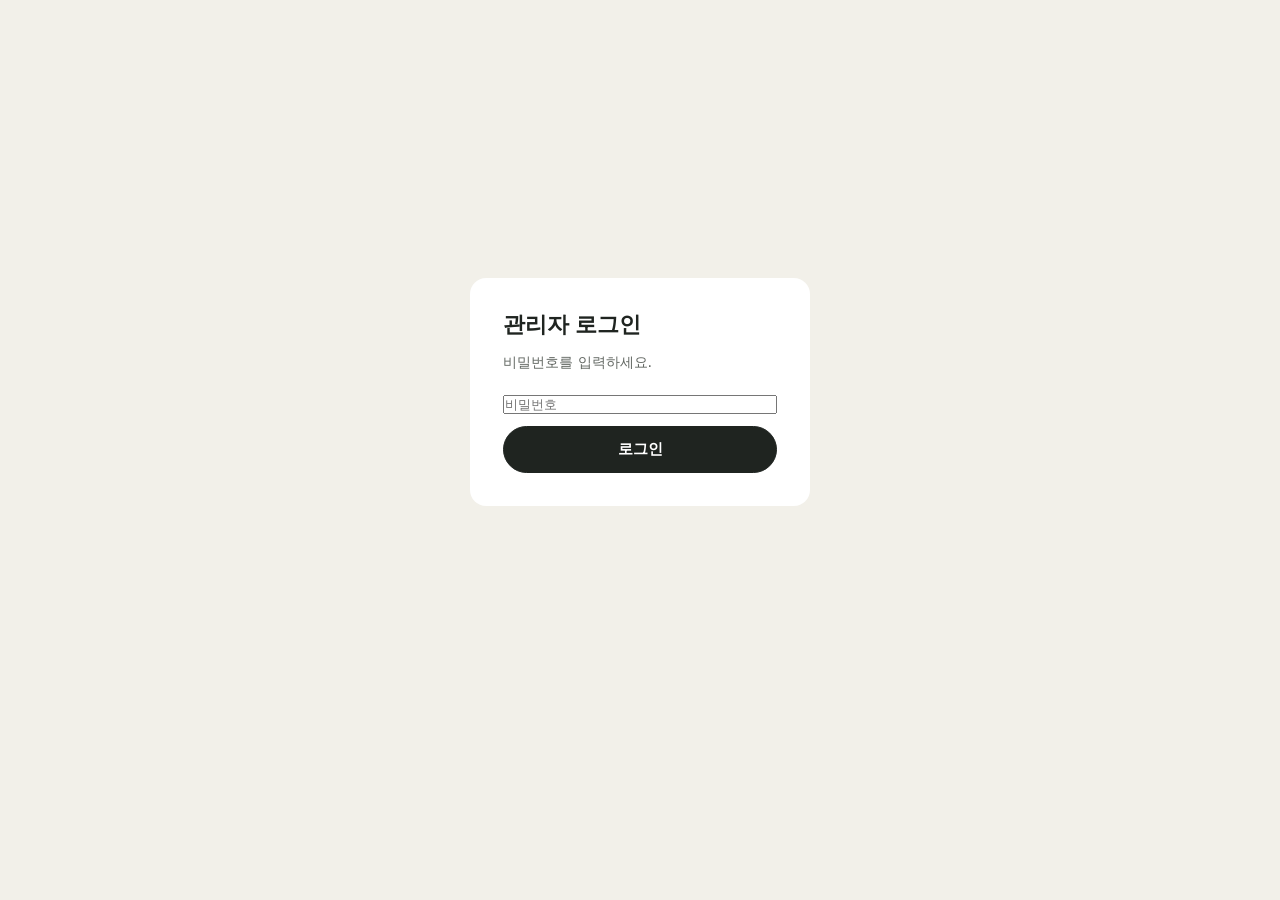
<file: frontend/admin.html>
<!DOCTYPE html>
<html lang="ko">
<head>
<meta charset="UTF-8">
<meta name="viewport" content="width=device-width, initial-scale=1.0">
<meta name="robots" content="noindex, nofollow">
<title>관리자 페이지</title>
<link rel="stylesheet" href="style.css">
<link rel="stylesheet" href="admin.css">
</head>
<body>

<div id="loginScreen" class="admin-login-wrap">
  <form id="loginForm" class="admin-login-card">
    <h1>관리자 로그인</h1>
    <p class="admin-hint">비밀번호를 입력하세요.</p>
    <input type="password" id="loginPassword" placeholder="비밀번호" autocomplete="off" required>
    <button type="submit" class="btn btn-primary">로그인</button>
    <p id="loginError" class="admin-error" hidden></p>
  </form>
</div>

<div id="adminPanel" class="admin-panel" hidden>
  <header class="admin-header">
    <h1 id="adminTitle">프로젝트 관리</h1>
    <nav class="admin-tabs" aria-label="관리 메뉴">
      <a href="#projects" class="admin-tab is-active" data-view="projects">프로젝트 관리</a>
      <a href="#reservations" class="admin-tab" data-view="reservations">예약하기 관리</a>
      <button id="logoutBtn" class="btn btn-outline btn-sm">로그아웃</button>
    </nav>
  </header>

  <!-- 프로젝트 관리 화면 -->
  <div id="projectsView" class="admin-view">

  <section id="duplicateBanner" class="admin-duplicate-banner" hidden>
    <h2>중복 의심 프로젝트</h2>
    <div id="duplicateList"></div>
  </section>

  <section class="admin-form-section">
    <h2 id="formTitle">새 프로젝트 추가</h2>
    <form id="projectForm" class="admin-form">
      <input type="hidden" id="projectId">

      <label>제목
        <input type="text" id="fieldTitle" placeholder="예: 용맥(龍脈) 도시숲 생태 네트워크 설계">
      </label>

      <label>내가 한 역할
        <input type="text" id="fieldRole" placeholder="예: 데이터 분석 및 공간 설계 담당">
      </label>

      <label>설명
        <textarea id="fieldDescription" rows="4" placeholder="예: 어떤 문제를 발견했고, 어떤 데이터로 어떻게 해결했는지 적어주세요."></textarea>
      </label>

      <label>날짜
        <input type="text" id="fieldDate" placeholder="예: 2026-03-15">
      </label>

      <label>참여인원수
        <input type="text" id="fieldMemberCount" placeholder="예: 4명">
      </label>

      <label>참고사항 <span class="admin-optional">(선택)</span>
        <textarea id="fieldNote" rows="2" placeholder="예: 팀 프로젝트이며 본인은 데이터 분석 파트를 담당함"></textarea>
      </label>

      <label>영상 <span class="admin-optional">(선택)</span>
        <input type="file" id="fieldVideoFile" accept="video/*">
        <input type="hidden" id="fieldVideoUrl">
        <p id="videoUploadStatus" class="admin-video-status"></p>
      </label>

      <fieldset class="admin-status-fieldset">
        <legend>공개 상태</legend>
        <label class="admin-radio"><input type="radio" name="status" value="draft" checked> 초안 (나만 볼 수 있음)</label>
        <label class="admin-radio"><input type="radio" name="status" value="published"> 공개 (웹사이트에 표시됨)</label>
      </fieldset>

      <p id="formError" class="admin-error" hidden></p>

      <div class="admin-form-actions">
        <button type="submit" class="btn btn-primary">저장</button>
        <button type="button" id="resetFormBtn" class="btn btn-outline">새로 작성</button>
      </div>
    </form>
  </section>

  <section class="admin-list-section">
    <h2>전체 프로젝트 목록</h2>
    <div id="projectList" class="admin-project-list"></div>
  </section>
  </div>

  <!-- 예약하기 관리 화면 -->
  <div id="reservationsView" class="admin-view" hidden>
    <section class="admin-list-section">
      <div class="admin-res-head">
        <h2>예약 요청 목록</h2>
        <button type="button" id="reloadReservationsBtn" class="btn btn-outline btn-sm">새로고침</button>
      </div>
      <p class="admin-hint">관리 열의 버튼으로 처리 상태를 바꿀 수 있습니다. 접수: 신청 그대로 · 확정: 승인 · 변경 요청: 다른 시간 제안 · 취소: 방문 거절</p>
      <p id="reservationError" class="admin-error" hidden></p>

      <!-- 처리 상태별 요약 -->
      <p id="reservationSummary" class="admin-res-summary" aria-live="polite"></p>

      <!-- 처리 상태 필터 -->
      <div id="reservationFilters" class="admin-res-filters" role="group" aria-label="처리 상태 필터">
        <button type="button" class="admin-res-filter is-active" data-filter="전체" aria-pressed="true">전체 <span class="count">0</span></button>
        <button type="button" class="admin-res-filter received" data-filter="접수" aria-pressed="false">접수 <span class="count">0</span></button>
        <button type="button" class="admin-res-filter confirmed" data-filter="확정" aria-pressed="false">확정 <span class="count">0</span></button>
        <button type="button" class="admin-res-filter change" data-filter="변경 요청" aria-pressed="false">변경 요청 <span class="count">0</span></button>
        <button type="button" class="admin-res-filter cancelled" data-filter="취소" aria-pressed="false">취소 <span class="count">0</span></button>
      </div>

      <div class="admin-table-wrap">
        <table class="admin-res-table">
          <thead>
            <tr>
              <th scope="col">예약 번호</th>
              <th scope="col">신청자/이메일</th>
              <th scope="col">방문 희망 시간</th>
              <th scope="col">방문 목적</th>
              <th scope="col">처리 상태</th>
              <th scope="col">관리</th>
            </tr>
          </thead>
          <tbody id="reservationTableBody">
            <tr><td colspan="6" class="admin-res-empty">불러오는 중...</td></tr>
          </tbody>
        </table>
      </div>
    </section>
  </div>
</div>

<script src="admin.js"></script>
</body>
</html>
</file>
<file: frontend/style.css>
/* ==========================================================================
   노효주 포트폴리오 스타일시트 (Eco-Tech & Smart City Design System)
   ========================================================================== */

:root {
  /* Animate.css Global Customizations */
  --animate-duration: 0.85s;
  --animate-delay: 0.2s;

  /* Dark Theme Palette (Default) */
  --bg-main: #090e15;
  --bg-secondary: #0d1520;
  --bg-card: rgba(15, 23, 42, 0.72);
  --bg-card-hover: rgba(22, 33, 58, 0.85);
  --bg-glass: rgba(15, 23, 42, 0.55);
  --border-glass: rgba(255, 255, 255, 0.08);
  --border-glow: rgba(16, 185, 129, 0.35);
  --border-gold: rgba(245, 158, 11, 0.4);

  /* Brand Accents */
  --accent-emerald: #10b981;
  --accent-mint: #34d399;
  --accent-teal: #14b8a6;
  --accent-lime: #84cc16;
  --accent-gold: #f59e0b;
  --accent-gold-light: #fbbf24;
  --accent-blue: #38bdf8;

  /* Text Colors */
  --text-main: #f1f5f9;
  --text-muted: #94a3b8;
  --text-dim: #64748b;
  --text-highlight: #6ee7b7;

  /* Shadows & Glows */
  --glow-emerald: 0 0 35px rgba(16, 185, 129, 0.22);
  --glow-gold: 0 0 40px rgba(245, 158, 11, 0.25);
  --shadow-card: 0 10px 30px -10px rgba(0, 0, 0, 0.5);

  /* Transitions */
  --transition-fast: 0.2s cubic-bezier(0.4, 0, 0.2, 1);
  --transition-smooth: 0.35s cubic-bezier(0.16, 1, 0.3, 1);

  /* Dimensions */
  --nav-height: 72px;
  --container-max: 1200px;
}

[data-theme="light"] {
  --bg-main: #f8fafc;
  --bg-secondary: #f1f5f9;
  --bg-card: rgba(255, 255, 255, 0.85);
  --bg-card-hover: rgba(255, 255, 255, 0.98);
  --bg-glass: rgba(255, 255, 255, 0.7);
  --border-glass: rgba(0, 0, 0, 0.08);
  --border-glow: rgba(75, 85, 99, 0.35);
  --border-gold: rgba(107, 114, 128, 0.35);

  --text-main: #1f2937;
  --text-muted: #6b7280;
  --text-dim: #9ca3af;
  --text-highlight: #4b5563;

  --glow-emerald: 0 0 30px rgba(107, 114, 128, 0.15);
  --glow-gold: 0 0 30px rgba(107, 114, 128, 0.18);
  --shadow-card: 0 10px 25px -5px rgba(0, 0, 0, 0.08);
}

/* ==========================================================================
   Base & Reset
   ========================================================================== */

*, *::before, *::after {
  box-sizing: border-box;
  margin: 0;
  padding: 0;
}

html {
  scroll-behavior: smooth;
  font-size: 16px;
}

body {
  font-family: "Pretendard", "Plus Jakarta Sans", -apple-system, BlinkMacSystemFont, system-ui, Roboto, sans-serif;
  background-color: var(--bg-main);
  color: var(--text-main);
  line-height: 1.65;
  overflow-x: hidden;
  position: relative;
  transition: background-color var(--transition-smooth), color var(--transition-smooth);
}

/* Scroll Animation Initial States */
[data-animate] {
  opacity: 0;
  will-change: transform, opacity;
}

[data-animate].animate__animated {
  opacity: 1;
}

/* Ambient Glow Orbs */
.ambient-glow {
  position: fixed;
  border-radius: 50%;
  filter: blur(120px);
  pointer-events: none;
  z-index: 0;
  opacity: 0.5;
  transition: opacity var(--transition-smooth);
}

.orb-1 {
  width: 500px;
  height: 500px;
  top: -100px;
  right: -100px;
  background: radial-gradient(circle, rgba(16, 185, 129, 0.25), transparent 70%);
}

.orb-2 {
  width: 600px;
  height: 600px;
  bottom: 10%;
  left: -200px;
  background: radial-gradient(circle, rgba(20, 184, 166, 0.18), transparent 70%);
}

.orb-3 {
  width: 450px;
  height: 450px;
  top: 45%;
  right: 10%;
  background: radial-gradient(circle, rgba(245, 158, 11, 0.12), transparent 70%);
}

/* Container */
.container {
  width: 100%;
  max-width: var(--container-max);
  margin: 0 auto;
  padding: 0 1.5rem;
  position: relative;
  z-index: 1;
}

/* Custom Scrollbar */
::-webkit-scrollbar {
  width: 8px;
}
::-webkit-scrollbar-track {
  background: var(--bg-main);
}
::-webkit-scrollbar-thumb {
  background: rgba(16, 185, 129, 0.3);
  border-radius: 4px;
}
::-webkit-scrollbar-thumb:hover {
  background: rgba(16, 185, 129, 0.6);
}

/* ==========================================================================
   Typography & Helpers
   ========================================================================== */

h1, h2, h3, h4 {
  font-family: "Outfit", "Pretendard", sans-serif;
  font-weight: 700;
  line-height: 1.25;
  color: var(--text-main);
}

.gradient-text {
  background: linear-gradient(135deg, var(--accent-mint) 0%, var(--accent-emerald) 50%, var(--accent-teal) 100%);
  -webkit-background-clip: text;
  -webkit-text-fill-color: transparent;
}

.gradient-text-gold {
  background: linear-gradient(135deg, #fef08a 0%, var(--accent-gold) 50%, #ea580c 100%);
  -webkit-background-clip: text;
  -webkit-text-fill-color: transparent;
}

.text-emerald { color: var(--accent-emerald) !important; }
.text-teal { color: var(--accent-teal) !important; }
.text-amber { color: var(--accent-gold) !important; }
.text-lime { color: var(--accent-lime) !important; }
.text-gold { color: var(--accent-gold) !important; }

/* Buttons */
.btn {
  display: inline-flex;
  align-items: center;
  justify-content: center;
  gap: 0.55rem;
  padding: 0.75rem 1.4rem;
  font-size: 0.95rem;
  font-weight: 600;
  border-radius: 12px;
  cursor: pointer;
  transition: all var(--transition-fast);
  text-decoration: none;
  border: 1px solid transparent;
  white-space: nowrap;
}

.btn i {
  width: 1.15rem;
  height: 1.15rem;
}

.btn-primary {
  background: linear-gradient(135deg, var(--accent-emerald) 0%, #059669 100%);
  color: #ffffff;
  box-shadow: 0 4px 18px rgba(16, 185, 129, 0.35);
}

.btn-primary:hover {
  transform: translateY(-2px);
  box-shadow: 0 8px 25px rgba(16, 185, 129, 0.45);
  background: linear-gradient(135deg, #34d399 0%, #10b981 100%);
}

.btn-gold {
  background: linear-gradient(135deg, #f59e0b 0%, #d97706 100%);
  color: #ffffff;
  box-shadow: 0 4px 18px rgba(245, 158, 11, 0.35);
}

.btn-gold:hover {
  transform: translateY(-2px);
  box-shadow: 0 8px 25px rgba(245, 158, 11, 0.45);
  background: linear-gradient(135deg, #fbbf24 0%, #f59e0b 100%);
}

.btn-outline {
  background: transparent;
  color: var(--text-main);
  border-color: var(--border-glass);
  backdrop-filter: blur(8px);
}

.btn-outline:hover {
  border-color: var(--accent-emerald);
  color: var(--accent-mint);
  background: rgba(16, 185, 129, 0.08);
}

.btn-glass {
  background: var(--bg-glass);
  color: var(--text-main);
  border: 1px solid var(--border-glass);
  backdrop-filter: blur(12px);
}

.btn-glass:hover {
  background: var(--bg-card-hover);
  border-color: var(--border-glow);
  transform: translateY(-2px);
}

.btn-icon-only {
  width: 44px;
  height: 44px;
  padding: 0;
  border-radius: 12px;
  background: var(--bg-glass);
  border: 1px solid var(--border-glass);
  color: var(--text-main);
  display: inline-flex;
  align-items: center;
  justify-content: center;
}

.btn-icon-only:hover {
  border-color: var(--accent-emerald);
  color: var(--accent-mint);
  transform: translateY(-2px);
}

.btn-sm {
  padding: 0.45rem 0.85rem;
  font-size: 0.82rem;
  border-radius: 8px;
}

.w-full {
  width: 100%;
}

/* ==========================================================================
   Header & Navigation
   ========================================================================== */

.header {
  position: fixed;
  top: 0;
  left: 0;
  right: 0;
  height: var(--nav-height);
  z-index: 100;
  transition: all var(--transition-fast);
  backdrop-filter: blur(16px);
  -webkit-backdrop-filter: blur(16px);
  background: rgba(9, 14, 21, 0.75);
  border-bottom: 1px solid var(--border-glass);
}

[data-theme="light"] .header {
  background: rgba(248, 250, 252, 0.82);
}

.nav-container {
  height: 100%;
  display: flex;
  align-items: center;
  justify-content: space-between;
}

.brand-logo {
  display: flex;
  align-items: center;
  gap: 0.65rem;
  text-decoration: none;
  font-size: 1.25rem;
  font-weight: 800;
  letter-spacing: -0.5px;
  color: var(--text-main);
}

.logo-icon {
  width: 36px;
  height: 36px;
  border-radius: 10px;
  background: linear-gradient(135deg, rgba(16, 185, 129, 0.2), rgba(20, 184, 166, 0.2));
  border: 1px solid var(--border-glow);
  display: flex;
  align-items: center;
  justify-content: center;
  color: var(--accent-mint);
}

.logo-icon i {
  width: 20px;
  height: 20px;
}

.brand-logo .highlight {
  color: var(--accent-emerald);
}

.nav-list {
  display: flex;
  list-style: none;
  gap: 1.5rem;
  align-items: center;
}

.nav-link {
  display: flex;
  align-items: center;
  gap: 0.4rem;
  text-decoration: none;
  color: var(--text-muted);
  font-size: 0.92rem;
  font-weight: 500;
  transition: color var(--transition-fast);
  padding: 0.4rem 0.6rem;
  border-radius: 8px;
}

.nav-link i {
  width: 1rem;
  height: 1rem;
}

.nav-link:hover {
  color: var(--accent-mint);
}

.nav-actions {
  display: flex;
  align-items: center;
  gap: 0.75rem;
}

.theme-toggle-btn {
  background: var(--bg-glass);
  border: 1px solid var(--border-glass);
  color: var(--text-main);
  width: 40px;
  height: 40px;
  border-radius: 10px;
  cursor: pointer;
  display: flex;
  align-items: center;
  justify-content: center;
  transition: all var(--transition-fast);
}

.theme-toggle-btn:hover {
  border-color: var(--accent-emerald);
  color: var(--accent-mint);
}

.theme-toggle-btn .sun-icon { display: none; }
.theme-toggle-btn .moon-icon { display: block; }
[data-theme="light"] .theme-toggle-btn .sun-icon { display: block; }
[data-theme="light"] .theme-toggle-btn .moon-icon { display: none; }

.hamburger-btn {
  display: none;
  background: var(--bg-glass);
  border: 1px solid var(--border-glass);
  color: var(--text-main);
  width: 40px;
  height: 40px;
  border-radius: 10px;
  cursor: pointer;
  align-items: center;
  justify-content: center;
}

/* ==========================================================================
   Hero Section
   ========================================================================== */

.hero-section {
  position: relative;
  min-height: 100vh;
  padding-top: calc(var(--nav-height) + 3.5rem);
  padding-bottom: 5rem;
  display: flex;
  align-items: center;
  justify-content: center;
  overflow: hidden;
}

.hero-canvas {
  position: absolute;
  top: 0;
  left: 0;
  width: 100%;
  height: 100%;
  pointer-events: none;
  z-index: 0;
}

.hero-container {
  text-align: center;
  display: flex;
  flex-direction: column;
  align-items: center;
  max-width: 960px;
}

.hero-badge-wrapper {
  margin-bottom: 1.5rem;
}

.status-badge {
  display: inline-flex;
  align-items: center;
  gap: 0.6rem;
  padding: 0.4rem 1rem;
  background: rgba(16, 185, 129, 0.12);
  border: 1px solid rgba(16, 185, 129, 0.35);
  border-radius: 30px;
  font-size: 0.88rem;
  font-weight: 600;
  color: var(--accent-mint);
  box-shadow: 0 0 20px rgba(16, 185, 129, 0.15);
}

.status-pulse {
  width: 8px;
  height: 8px;
  border-radius: 50%;
  background: var(--accent-emerald);
  box-shadow: 0 0 0 0 rgba(16, 185, 129, 0.7);
  animation: pulseGlow 2s infinite;
}

@keyframes pulseGlow {
  0% { transform: scale(0.95); box-shadow: 0 0 0 0 rgba(16, 185, 129, 0.7); }
  70% { transform: scale(1); box-shadow: 0 0 0 8px rgba(16, 185, 129, 0); }
  100% { transform: scale(0.95); box-shadow: 0 0 0 0 rgba(16, 185, 129, 0); }
}

.hero-title {
  font-size: clamp(2.2rem, 5vw, 3.8rem);
  font-weight: 800;
  letter-spacing: -1px;
  margin-bottom: 1.5rem;
  line-height: 1.25;
}

.hero-title-tagline {
  display: block;
  font-size: clamp(1rem, 2vw, 1.3rem);
  font-weight: 500;
  letter-spacing: -0.2px;
  line-height: 1.4;
  margin-top: 0.6rem;
}

.hero-subtitle {
  font-size: clamp(1rem, 2vw, 1.2rem);
  color: var(--text-muted);
  max-width: 780px;
  line-height: 1.8;
  margin-bottom: 2.5rem;
}

.hero-subtitle strong {
  color: var(--text-main);
  font-weight: 600;
}

.hero-actions {
  display: flex;
  flex-wrap: wrap;
  gap: 1rem;
  justify-content: center;
  margin-bottom: 3.5rem;
}

.hero-metrics-ribbon {
  display: grid;
  grid-template-columns: repeat(auto-fit, minmax(200px, 1fr));
  gap: 1.25rem;
  width: 100%;
}

.metric-card {
  display: flex;
  align-items: center;
  gap: 1rem;
  padding: 1.2rem;
  background: var(--bg-card);
  border: 1px solid var(--border-glass);
  border-radius: 16px;
  backdrop-filter: blur(12px);
  text-align: left;
  box-shadow: var(--shadow-card);
  transition: transform var(--transition-fast), border-color var(--transition-fast);
}

.metric-card:hover {
  transform: translateY(-4px);
  border-color: var(--border-glow);
}

.metric-icon {
  width: 44px;
  height: 44px;
  border-radius: 12px;
  background: rgba(16, 185, 129, 0.12);
  border: 1px solid rgba(16, 185, 129, 0.25);
  display: flex;
  align-items: center;
  justify-content: center;
  color: var(--accent-mint);
  flex-shrink: 0;
}

.metric-icon i {
  width: 22px;
  height: 22px;
}

.metric-value {
  font-size: 1.15rem;
  font-weight: 700;
  color: var(--text-main);
  line-height: 1.2;
}

.metric-label {
  font-size: 0.8rem;
  color: var(--text-muted);
  margin-top: 0.25rem;
}

/* ==========================================================================
   Section Global Styles
   ========================================================================== */

.section {
  padding: 6rem 0;
  position: relative;
}

.section-header {
  text-align: center;
  max-width: 720px;
  margin: 0 auto 4rem auto;
}

.section-pill {
  display: inline-flex;
  align-items: center;
  gap: 0.45rem;
  padding: 0.35rem 0.9rem;
  background: rgba(16, 185, 129, 0.1);
  border: 1px solid rgba(16, 185, 129, 0.25);
  border-radius: 20px;
  font-size: 0.82rem;
  font-weight: 600;
  color: var(--accent-mint);
  margin-bottom: 1rem;
}

.section-pill.gold-pill {
  background: rgba(245, 158, 11, 0.12);
  border-color: rgba(245, 158, 11, 0.35);
  color: var(--accent-gold);
}

.section-pill i {
  width: 14px;
  height: 14px;
}

.section-title {
  font-size: clamp(1.8rem, 3.5vw, 2.5rem);
  font-weight: 800;
  letter-spacing: -0.5px;
  margin-bottom: 1rem;
}

.section-desc {
  font-size: 1.05rem;
  color: var(--text-muted);
  line-height: 1.7;
}

/* ==========================================================================
   About Section
   ========================================================================== */

.about-grid {
  display: grid;
  grid-template-columns: 1fr 1.35fr;
  gap: 2rem;
  align-items: stretch;
}

.about-card {
  background: var(--bg-card);
  border: 1px solid var(--border-glass);
  border-radius: 20px;
  padding: 2.2rem;
  backdrop-filter: blur(14px);
  box-shadow: var(--shadow-card);
}

.profile-spotlight-card {
  display: flex;
  flex-direction: column;
  justify-content: space-between;
}

.profile-avatar-wrap {
  display: flex;
  align-items: center;
  gap: 1.25rem;
  margin-bottom: 1.8rem;
}

.avatar-ring {
  width: 72px;
  height: 72px;
  border-radius: 50%;
  padding: 3px;
  background: linear-gradient(135deg, var(--accent-emerald), var(--accent-gold));
  flex-shrink: 0;
}

.avatar-inner {
  width: 100%;
  height: 100%;
  border-radius: 50%;
  background: var(--bg-secondary);
  display: flex;
  align-items: center;
  justify-content: center;
  color: var(--accent-mint);
}

.avatar-icon {
  width: 36px;
  height: 36px;
}

.profile-name {
  font-size: 1.5rem;
  font-weight: 700;
}

.profile-en {
  font-size: 0.95rem;
  font-weight: 400;
  color: var(--text-muted);
}

.profile-role {
  font-size: 0.92rem;
  color: var(--accent-mint);
  margin-top: 0.15rem;
}

.profile-tags {
  display: flex;
  gap: 0.4rem;
  margin-top: 0.5rem;
}

.profile-tags .tag {
  font-size: 0.72rem;
  padding: 0.15rem 0.55rem;
  background: rgba(255, 255, 255, 0.05);
  border-radius: 6px;
  color: var(--text-muted);
}

.profile-quote {
  position: relative;
  padding: 1.25rem 1.4rem;
  background: rgba(16, 185, 129, 0.05);
  border-left: 3px solid var(--accent-emerald);
  border-radius: 0 12px 12px 0;
  margin-bottom: 1.8rem;
  font-style: italic;
  color: var(--text-main);
  font-size: 0.95rem;
  line-height: 1.6;
}

.quote-icon {
  width: 20px;
  height: 20px;
  color: var(--accent-emerald);
  opacity: 0.5;
  margin-bottom: 0.35rem;
}

.profile-contact-list {
  display: flex;
  flex-direction: column;
  gap: 0.9rem;
}

.contact-item {
  display: flex;
  align-items: center;
  gap: 0.85rem;
  font-size: 0.92rem;
}

.contact-item i {
  width: 18px;
  height: 18px;
  color: var(--accent-mint);
}

.contact-text .label {
  color: var(--text-dim);
  font-size: 0.78rem;
  display: block;
}

.contact-text .value {
  color: var(--text-main);
  font-weight: 500;
}

.contact-text .link {
  text-decoration: none;
  color: var(--accent-mint);
  transition: color var(--transition-fast);
}

.contact-text .link:hover {
  text-decoration: underline;
}

/* About Pillars */
.about-pillars-grid {
  display: grid;
  grid-template-columns: repeat(2, 1fr);
  gap: 1.25rem;
}

.pillar-card {
  background: var(--bg-card);
  border: 1px solid var(--border-glass);
  border-radius: 16px;
  padding: 1.6rem;
  backdrop-filter: blur(12px);
  transition: all var(--transition-smooth);
}

.pillar-card:hover {
  transform: translateY(-4px);
  border-color: var(--border-glow);
  background: var(--bg-card-hover);
}

.pillar-icon-box {
  width: 46px;
  height: 46px;
  border-radius: 12px;
  display: flex;
  align-items: center;
  justify-content: center;
  margin-bottom: 1.1rem;
}

.pillar-icon-box i {
  width: 22px;
  height: 22px;
}

.pillar-icon-box.color-1 { background: rgba(16, 185, 129, 0.15); color: var(--accent-emerald); }
.pillar-icon-box.color-2 { background: rgba(56, 189, 248, 0.15); color: var(--accent-blue); }
.pillar-icon-box.color-3 { background: rgba(245, 158, 11, 0.15); color: var(--accent-gold); }
.pillar-icon-box.color-4 { background: rgba(132, 204, 22, 0.15); color: var(--accent-lime); }

.pillar-card h4 {
  font-size: 1.1rem;
  margin-bottom: 0.6rem;
}

.pillar-card p {
  font-size: 0.88rem;
  color: var(--text-muted);
  line-height: 1.6;
}

/* ==========================================================================
   Awards Section
   ========================================================================== */

.award-spotlight-wrapper {
  max-width: 1000px;
  margin: 0 auto;
}

.award-card-main {
  background: var(--bg-card);
  border: 1px solid var(--border-gold);
  border-radius: 24px;
  padding: 2.5rem;
  position: relative;
  overflow: hidden;
  box-shadow: var(--glow-gold);
  backdrop-filter: blur(16px);
}

.award-badge-top {
  display: flex;
  justify-content: space-between;
  align-items: center;
  margin-bottom: 2rem;
}

.trophy-badge {
  display: inline-flex;
  align-items: center;
  gap: 0.45rem;
  padding: 0.4rem 1rem;
  background: linear-gradient(135deg, rgba(245, 158, 11, 0.2), rgba(234, 88, 12, 0.2));
  border: 1px solid var(--accent-gold);
  border-radius: 30px;
  font-size: 0.9rem;
  font-weight: 700;
  color: var(--accent-gold-light);
}

.trophy-badge i {
  width: 16px;
  height: 16px;
}

.year-badge {
  font-size: 1.25rem;
  font-weight: 800;
  color: var(--text-dim);
  font-family: "Outfit", sans-serif;
}

.award-content-grid {
  display: grid;
  grid-template-columns: 280px 1fr;
  gap: 2.5rem;
  align-items: center;
}

.award-visual {
  text-align: center;
  display: flex;
  flex-direction: column;
  align-items: center;
}

.award-medal-art {
  position: relative;
  width: 140px;
  height: 140px;
  margin-bottom: 1.2rem;
}

.medal-circle {
  width: 100%;
  height: 100%;
  border-radius: 50%;
  background: radial-gradient(circle at 30% 30%, #fef08a, #f59e0b 60%, #b45309 100%);
  display: flex;
  align-items: center;
  justify-content: center;
  box-shadow: 0 0 45px rgba(245, 158, 11, 0.45);
  color: #78350f;
}

.large-trophy-icon {
  width: 68px;
  height: 68px;
}

.award-association {
  display: flex;
  flex-direction: column;
  gap: 0.2rem;
}

.org-name {
  font-size: 0.95rem;
  font-weight: 700;
  color: var(--text-main);
}

.conf-name {
  font-size: 0.85rem;
  color: var(--accent-gold);
}

.award-details {
  display: flex;
  flex-direction: column;
  gap: 1.2rem;
}

.award-poster-block {
  margin-top: 2rem;
  padding-top: 2rem;
  border-top: 1px solid var(--border-gold);
  text-align: center;
}

.award-poster-img {
  max-width: 100%;
  width: 480px;
  border-radius: 12px;
  box-shadow: 0 12px 40px rgba(0, 0, 0, 0.25);
}

.award-poster-caption {
  margin-top: 0.8rem;
  font-size: 0.82rem;
  color: var(--text-dim);
}

.award-category-tag {
  font-size: 0.82rem;
  font-weight: 700;
  letter-spacing: 0.5px;
  color: var(--accent-mint);
  text-transform: uppercase;
}

.award-title {
  font-size: 1.75rem;
  font-weight: 800;
  line-height: 1.35;
}

.award-summary {
  font-size: 0.96rem;
  color: var(--text-muted);
  line-height: 1.7;
}

.award-highlights-grid {
  display: grid;
  grid-template-columns: 1fr;
  gap: 0.75rem;
  background: rgba(0, 0, 0, 0.2);
  padding: 1.25rem;
  border-radius: 14px;
  border: 1px solid var(--border-glass);
}

.highlight-item {
  display: flex;
  align-items: flex-start;
  gap: 0.75rem;
  font-size: 0.88rem;
}

.highlight-item .h-icon {
  color: var(--accent-emerald);
  flex-shrink: 0;
  margin-top: 2px;
}

.highlight-item .h-icon i {
  width: 16px;
  height: 16px;
}

.highlight-item strong {
  display: inline-block;
  margin-right: 0.4rem;
  color: var(--text-main);
}

.highlight-item span {
  color: var(--text-muted);
}

/* ==========================================================================
   Skills & Certifications Section
   ========================================================================== */

.skills-cert-grid {
  display: grid;
  grid-template-columns: 1fr 1.15fr;
  gap: 2rem;
  align-items: stretch;
}

.cert-card-special {
  background: var(--bg-card);
  border: 1px solid var(--border-glass);
  border-radius: 20px;
  padding: 2.2rem;
  backdrop-filter: blur(14px);
  display: flex;
  flex-direction: column;
  justify-content: space-between;
  box-shadow: var(--shadow-card);
}

.cert-header {
  display: flex;
  align-items: center;
  gap: 1rem;
  margin-bottom: 1.5rem;
}

.cert-brand-logo {
  width: 52px;
  height: 52px;
  border-radius: 12px;
  background: rgba(245, 158, 11, 0.1);
  border: 1px solid rgba(245, 158, 11, 0.3);
  display: flex;
  align-items: center;
  justify-content: center;
  flex-shrink: 0;
}

.cert-org {
  font-size: 0.8rem;
  color: var(--accent-gold);
  font-weight: 600;
  text-transform: uppercase;
}

.cert-title {
  font-size: 1.35rem;
  font-weight: 700;
}

.cert-verified-pill {
  margin-left: auto;
  display: inline-flex;
  align-items: center;
  gap: 0.35rem;
  font-size: 0.75rem;
  font-weight: 700;
  color: var(--accent-mint);
  background: rgba(16, 185, 129, 0.12);
  border: 1px solid rgba(16, 185, 129, 0.3);
  padding: 0.25rem 0.65rem;
  border-radius: 20px;
}

.cert-verified-pill i {
  width: 14px;
  height: 14px;
}

.cert-desc {
  font-size: 0.92rem;
  color: var(--text-muted);
  line-height: 1.7;
  margin-bottom: 1.5rem;
}

.cert-skills-chips {
  display: flex;
  flex-wrap: wrap;
  gap: 0.5rem;
  margin-bottom: 1.5rem;
}

.cert-skills-chips .chip {
  display: inline-flex;
  align-items: center;
  gap: 0.4rem;
  font-size: 0.8rem;
  padding: 0.4rem 0.75rem;
  background: rgba(255, 255, 255, 0.05);
  border: 1px solid var(--border-glass);
  border-radius: 8px;
  color: var(--text-main);
}

.cert-skills-chips .chip i {
  width: 14px;
  height: 14px;
  color: var(--accent-mint);
}

.ga-feature-box {
  background: rgba(16, 185, 129, 0.06);
  border: 1px solid rgba(16, 185, 129, 0.2);
  border-radius: 12px;
  padding: 1.1rem 1.3rem;
}

.ga-feature-box .box-title {
  display: flex;
  align-items: center;
  gap: 0.45rem;
  font-size: 0.88rem;
  font-weight: 700;
  color: var(--accent-mint);
  margin-bottom: 0.4rem;
}

.ga-feature-box .box-title i {
  width: 16px;
  height: 16px;
}

.ga-feature-box p {
  font-size: 0.85rem;
  color: var(--text-muted);
  line-height: 1.6;
}

/* Competency Card */
.tech-competency-card {
  background: var(--bg-card);
  border: 1px solid var(--border-glass);
  border-radius: 20px;
  padding: 2.2rem;
  backdrop-filter: blur(14px);
  box-shadow: var(--shadow-card);
}

.comp-title {
  display: flex;
  align-items: center;
  gap: 0.5rem;
  font-size: 1.25rem;
  margin-bottom: 1.8rem;
}

.comp-title i {
  width: 20px;
  height: 20px;
  color: var(--accent-mint);
}

.skill-meter-group {
  display: flex;
  flex-direction: column;
  gap: 1.35rem;
}

.skill-label-wrap {
  display: flex;
  justify-content: space-between;
  font-size: 0.9rem;
  font-weight: 600;
  margin-bottom: 0.45rem;
}

.skill-name {
  color: var(--text-main);
}

.skill-percent {
  color: var(--accent-mint);
  font-family: "Outfit", sans-serif;
}

.progress-bar-bg {
  width: 100%;
  height: 8px;
  background: rgba(255, 255, 255, 0.08);
  border-radius: 10px;
  overflow: hidden;
}

.progress-bar-fill {
  height: 100%;
  background: linear-gradient(90deg, var(--accent-teal), var(--accent-emerald), var(--accent-lime));
  border-radius: 10px;
  transition: width 1.2s cubic-bezier(0.16, 1, 0.3, 1);
}

/* ==========================================================================
   Live Dashboard Section
   ========================================================================== */

.dashboard-shell {
  background: var(--bg-card);
  border: 1px solid var(--border-glass);
  border-radius: 24px;
  padding: 2rem;
  box-shadow: var(--shadow-card);
  backdrop-filter: blur(16px);
}

.dash-toolbar {
  display: flex;
  justify-content: space-between;
  align-items: center;
  flex-wrap: wrap;
  gap: 1rem;
  padding-bottom: 1.5rem;
  border-bottom: 1px solid var(--border-glass);
  margin-bottom: 2rem;
}

.dash-status {
  display: flex;
  align-items: center;
  gap: 0.6rem;
  font-size: 0.8rem;
  font-weight: 700;
  letter-spacing: 1px;
  color: var(--accent-mint);
}

.live-dot {
  width: 8px;
  height: 8px;
  border-radius: 50%;
  background: #ef4444;
  box-shadow: 0 0 10px #ef4444;
  animation: pulseLive 1.5s infinite;
}

@keyframes pulseLive {
  0%, 100% { opacity: 1; transform: scale(1); }
  50% { opacity: 0.4; transform: scale(0.85); }
}

.dash-tabs {
  display: flex;
  gap: 0.5rem;
  background: rgba(0, 0, 0, 0.25);
  padding: 0.3rem;
  border-radius: 10px;
}

.dash-tab {
  padding: 0.4rem 0.85rem;
  font-size: 0.82rem;
  font-weight: 600;
  border: none;
  background: transparent;
  color: var(--text-muted);
  border-radius: 6px;
  cursor: pointer;
  transition: all var(--transition-fast);
}

.dash-tab.active {
  background: var(--accent-emerald);
  color: #ffffff;
}

.dash-tab:hover:not(.active) {
  color: var(--text-main);
}

.dash-metric-cards-grid {
  display: grid;
  grid-template-columns: repeat(auto-fit, minmax(220px, 1fr));
  gap: 1.25rem;
  margin-bottom: 2rem;
}

.dash-stat-card {
  background: rgba(255, 255, 255, 0.03);
  border: 1px solid var(--border-glass);
  border-radius: 16px;
  padding: 1.3rem;
  transition: transform var(--transition-fast);
}

.dash-stat-card:hover {
  transform: translateY(-3px);
  border-color: var(--border-glow);
}

.stat-head {
  display: flex;
  justify-content: space-between;
  align-items: center;
  font-size: 0.82rem;
  color: var(--text-muted);
  margin-bottom: 0.6rem;
}

.stat-number {
  font-size: 1.9rem;
  font-weight: 800;
  font-family: "Outfit", sans-serif;
  color: var(--text-main);
  line-height: 1.1;
  margin-bottom: 0.5rem;
}

.stat-unit {
  font-size: 1.05rem;
  font-weight: 500;
  margin-left: 0.2rem;
  color: var(--text-dim);
}

.stat-trend {
  display: flex;
  align-items: center;
  gap: 0.3rem;
  font-size: 0.78rem;
}

.stat-trend.positive {
  color: var(--accent-mint);
}

.stat-trend i {
  width: 14px;
  height: 14px;
}

.dash-canvas-box {
  background: rgba(0, 0, 0, 0.2);
  border: 1px solid var(--border-glass);
  border-radius: 18px;
  padding: 1.5rem;
}

.chart-header {
  display: flex;
  justify-content: space-between;
  align-items: center;
  margin-bottom: 1.25rem;
}

.chart-title {
  font-size: 1rem;
  font-weight: 700;
  display: block;
}

.chart-subtitle {
  font-size: 0.78rem;
  color: var(--text-dim);
}

#liveTelemetryCanvas {
  width: 100%;
  height: 220px;
  display: block;
}

/* Dashboard neutral palette */
.dashboard-section .dashboard-shell {
  background: #ffffff;
  border-color: #d1d5db;
  box-shadow: 0 16px 36px rgba(15, 23, 42, 0.08);
}

.dashboard-section .dash-toolbar {
  border-bottom-color: #e5e7eb;
}

.dashboard-section .dash-status {
  color: #4b5563;
}

.dashboard-section .dash-tabs {
  background: #f3f4f6;
}

.dashboard-section .dash-tab {
  color: #6b7280;
}

.dashboard-section .dash-tab.active {
  background: #4b5563;
  color: #ffffff;
}

.dashboard-section .dash-tab:hover:not(.active) {
  color: #111827;
}

.dashboard-section .dash-stat-card {
  background: #f9fafb;
  border-color: #e5e7eb;
}

.dashboard-section .dash-stat-card:hover {
  border-color: #9ca3af;
}

.dashboard-section .stat-head,
.dashboard-section .stat-trend.positive {
  color: #6b7280;
}

.dashboard-section .stat-number {
  color: #111827;
}

.dashboard-section .stat-unit,
.dashboard-section .chart-subtitle {
  color: #9ca3af;
}

.dashboard-section .dash-stat-card .text-emerald,
.dashboard-section .dash-stat-card .text-teal,
.dashboard-section .dash-stat-card .text-amber,
.dashboard-section .dash-stat-card .text-lime {
  color: #6b7280;
}

.dashboard-section .dash-canvas-box {
  background: #f9fafb;
  border-color: #e5e7eb;
}

.dashboard-section .chart-title {
  color: #1f2937;
}

/* Portfolio-wide neutral visual system */
body {
  background-color: #f3f4f6;
  color: #1f2937;
  filter: grayscale(1);
}

body::before,
body::after {
  opacity: 0.18;
}

/* Editorial portfolio direction */
:root {
  --bg-main: #f2f0e9;
  --bg-secondary: #e8e6df;
  --bg-card: #ffffff;
  --bg-card-hover: #ffffff;
  --bg-glass: rgba(255, 255, 255, 0.84);
  --border-glass: #1f2420;
  --border-glow: #1f2420;
  --border-gold: #c9ff3f;
  --accent-emerald: #1f2420;
  --accent-mint: #1f2420;
  --accent-teal: #1f2420;
  --accent-lime: #c9ff3f;
  --accent-gold: #1f2420;
  --accent-gold-light: #c9ff3f;
  --accent-blue: #1f2420;
  --text-main: #1f2420;
  --text-muted: #636863;
  --text-dim: #8b908a;
  --text-highlight: #1f2420;
  --shadow-card: 6px 6px 0 rgba(31, 36, 32, 0.12);
}

html,
body {
  background: var(--bg-main);
}

body {
  filter: none;
}

.ambient-glow {
  display: none;
}

.header {
  background: rgba(242, 240, 233, 0.92);
  border-bottom: 1px solid #d2d0c8;
  box-shadow: none;
}

.logo-icon,
.metric-icon,
.pillar-icon-box,
.status-badge {
  background: var(--accent-lime);
  border-color: var(--border-glass);
  color: var(--text-main);
  box-shadow: none;
}

.brand-logo .highlight,
.nav-link:hover,
.gradient-text,
.gradient-text-gold,
.text-emerald,
.text-teal,
.text-amber,
.text-lime,
.text-gold {
  color: var(--text-main) !important;
  -webkit-text-fill-color: currentColor;
}

.gradient-text,
.gradient-text-gold {
  background: none;
}

.hero-section {
  min-height: 92vh;
  align-items: flex-end;
  padding-top: calc(var(--nav-height) + 5rem);
  padding-bottom: 4rem;
}

.hero-container {
  align-items: flex-start;
  max-width: 1280px;
  text-align: left;
}

.hero-title {
  max-width: 980px;
  font-size: clamp(3.4rem, 8vw, 8.4rem);
  letter-spacing: -0.08em;
  line-height: 0.98;
  margin-bottom: 2rem;
}

.hero-subtitle {
  max-width: 620px;
  font-size: 1.05rem;
}

.hero-actions {
  justify-content: flex-start;
}

.btn {
  border-radius: 999px;
  border-color: var(--border-glass);
}

.btn-primary,
.btn-gold {
  background: var(--text-main);
  color: #ffffff;
  box-shadow: none;
}

.btn-primary:hover,
.btn-gold:hover {
  background: var(--accent-lime);
  color: var(--text-main);
  box-shadow: none;
}

.btn-outline,
.btn-glass {
  background: transparent;
  color: var(--text-main);
  border-color: var(--border-glass);
}

.btn-outline:hover,
.btn-glass:hover {
  background: var(--accent-lime);
  border-color: var(--border-glass);
  color: var(--text-main);
}

.metric-card,
.about-card,
.pillar-card,
.award-card-main,
.cert-card,
.project-card,
.dashboard-shell,
.contact-info-panel,
.contact-form-panel {
  background: #ffffff;
  border: 1px solid var(--border-glass);
  border-radius: 4px;
  box-shadow: none;
}

.metric-card:hover,
.project-card:hover,
.dash-stat-card:hover {
  transform: translateY(-4px);
  border-color: var(--border-glass);
  box-shadow: 6px 6px 0 var(--accent-lime);
}

.section {
  padding: 8rem 0;
}

.section-header {
  max-width: 900px;
  text-align: left;
}

.section-title {
  font-size: clamp(2.4rem, 5vw, 5.2rem);
  letter-spacing: -0.07em;
}

.section-pill,
.project-tag {
  border-radius: 999px;
  background: var(--accent-lime);
  color: var(--text-main);
  border-color: var(--border-glass);
}

.projects-grid {
  grid-template-columns: repeat(2, minmax(0, 1fr));
  gap: 1rem;
}

.project-img-banner {
  height: 240px;
  border-bottom: 1px solid var(--border-glass);
}

.project-body {
  padding: 1.5rem;
}

.project-title {
  font-size: 1.55rem;
  letter-spacing: -0.04em;
}

.project-tech-tags span {
  background: var(--bg-secondary);
  color: var(--text-main);
  border: 1px solid #d2d0c8;
  border-radius: 999px;
}

.project-details {
  border-top-color: #d2d0c8;
}

.project-details dt {
  color: var(--text-main);
}

.dashboard-section .dashboard-shell,
.dashboard-section .dash-stat-card,
.dashboard-section .dash-canvas-box {
  border-radius: 4px;
}

.footer {
  background: var(--text-main);
  color: #ffffff;
}

@media (max-width: 760px) {
  .hero-section {
    min-height: auto;
    padding-top: 9rem;
  }

  .hero-title {
    font-size: clamp(3rem, 16vw, 5rem);
  }

  .projects-grid {
    grid-template-columns: 1fr;
  }
}

/* Final neutral palette override */
html[data-theme="light"] {
  --bg-main: #f2f2f0;
  --bg-secondary: #e7e7e4;
  --bg-card: #ffffff;
  --bg-card-hover: #ffffff;
  --bg-glass: rgba(255, 255, 255, 0.9);
  --border-glass: #c9cbc8;
  --border-glow: #6b706b;
  --border-gold: #9b9f9b;
  --accent-emerald: #343834;
  --accent-mint: #4f554f;
  --accent-teal: #5f655f;
  --accent-lime: #d8d9d5;
  --accent-gold: #343834;
  --accent-gold-light: #d8d9d5;
  --accent-blue: #626862;
  --text-main: #202420;
  --text-muted: #666c66;
  --text-dim: #929792;
  --text-highlight: #343834;
  --glow-emerald: 0 0 30px rgba(52, 56, 52, 0.12);
  --glow-gold: 0 0 30px rgba(52, 56, 52, 0.12);
}

html[data-theme="light"] .gradient-text,
html[data-theme="light"] .gradient-text-gold {
  background: none;
  color: var(--text-main);
  -webkit-text-fill-color: currentColor;
}

html[data-theme="light"] .footer {
  background: #202420;
}

html[data-theme="light"] body {
  filter: grayscale(1);
}

/* ==========================================================================
   Projects Section
   ========================================================================== */

.projects-grid {
  display: grid;
  grid-template-columns: repeat(auto-fit, minmax(320px, 1fr));
  gap: 2rem;
}

.project-card {
  background: var(--bg-card);
  border: 1px solid var(--border-glass);
  border-radius: 20px;
  overflow: hidden;
  box-shadow: var(--shadow-card);
  transition: all var(--transition-smooth);
  display: flex;
  flex-direction: column;
}

.project-card:hover {
  transform: translateY(-6px);
  border-color: var(--border-glow);
  box-shadow: var(--glow-emerald);
}

.project-img-banner {
  height: 170px;
  position: relative;
  display: flex;
  align-items: flex-end;
  padding: 1.2rem;
}

.banner-1 {
  background: linear-gradient(135deg, #064e3b, #0f766e);
}
.banner-2 {
  background: linear-gradient(135deg, #1e3a8a, #0369a1);
}
.banner-3 {
  background: linear-gradient(135deg, #14532d, #15803d);
}
.banner-4 {
  background: #0b1f14;
}

.banner-photo {
  position: absolute;
  inset: 0;
  width: 100%;
  height: 100%;
  object-fit: cover;
}

.banner-overlay {
  position: absolute;
  top: 0;
  left: 0;
  width: 100%;
  height: 100%;
  background: radial-gradient(circle at top right, rgba(255,255,255,0.15), transparent);
}

.banner-4 .banner-overlay {
  background: linear-gradient(to top, rgba(0, 0, 0, 0.75), rgba(0, 0, 0, 0.05) 55%);
}

.project-tag {
  position: relative;
  z-index: 2;
  font-size: 0.75rem;
  font-weight: 700;
  padding: 0.3rem 0.75rem;
  background: rgba(0, 0, 0, 0.6);
  backdrop-filter: blur(8px);
  border-radius: 20px;
  color: var(--text-main);
  border: 1px solid rgba(255, 255, 255, 0.15);
}

.banner-icon-float {
  position: absolute;
  top: 1.2rem;
  right: 1.2rem;
  width: 44px;
  height: 44px;
  border-radius: 12px;
  background: rgba(255, 255, 255, 0.12);
  backdrop-filter: blur(8px);
  display: flex;
  align-items: center;
  justify-content: center;
  color: #ffffff;
}

.project-body {
  padding: 1.8rem;
  flex: 1;
  display: flex;
  flex-direction: column;
  justify-content: space-between;
}

.project-title {
  font-size: 1.2rem;
  font-weight: 700;
  margin-bottom: 0.75rem;
  line-height: 1.4;
}

.project-summary {
  font-size: 0.88rem;
  color: var(--text-muted);
  line-height: 1.65;
  margin-bottom: 1.5rem;
}

.project-tech-tags {
  display: flex;
  flex-wrap: wrap;
  gap: 0.4rem;
}

.project-tech-tags span {
  font-size: 0.75rem;
  padding: 0.25rem 0.6rem;
  background: rgba(16, 185, 129, 0.1);
  border-radius: 6px;
  color: var(--accent-mint);
}

.panel-view-btn {
  margin-top: 1.25rem;
  align-self: flex-start;
}

.project-detail-toggle {
  margin-top: 1.25rem;
  align-self: flex-start;
}

.project-detail-toggle svg {
  transition: transform var(--transition-fast);
}

.project-detail-toggle.is-open svg {
  transform: rotate(180deg);
}

.project-details {
  margin-top: 1.25rem;
  padding-top: 1.25rem;
  border-top: 1px solid var(--border-glass);
}

.project-details dl {
  display: grid;
  gap: 0.85rem;
}

.project-details dl > div {
  display: grid;
  grid-template-columns: 5.5rem 1fr;
  gap: 0.75rem;
}

.project-details dt {
  color: var(--accent-mint);
  font-size: 0.78rem;
  font-weight: 700;
}

.project-details dd {
  color: var(--text-muted);
  font-size: 0.82rem;
  line-height: 1.6;
}

/* ==========================================================================
   Contact Section
   ========================================================================== */

.contact-card-grid {
  display: grid;
  grid-template-columns: 1fr 1.25fr;
  gap: 2.5rem;
  max-width: 1050px;
  margin: 0 auto;
}

.contact-info-panel,
.contact-form-panel {
  background: var(--bg-card);
  border: 1px solid var(--border-glass);
  border-radius: 24px;
  padding: 2.5rem;
  box-shadow: var(--shadow-card);
  backdrop-filter: blur(16px);
}

.contact-info-panel h3,
.contact-form-panel h3 {
  font-size: 1.4rem;
  margin-bottom: 0.5rem;
}

.contact-info-panel p {
  font-size: 0.92rem;
  color: var(--text-muted);
  margin-bottom: 2rem;
}

.info-items-stack {
  display: flex;
  flex-direction: column;
  gap: 1.2rem;
  margin-bottom: 2.2rem;
}

.info-box {
  display: flex;
  align-items: center;
  gap: 1rem;
  padding: 1rem 1.2rem;
  background: rgba(255, 255, 255, 0.03);
  border: 1px solid var(--border-glass);
  border-radius: 14px;
  position: relative;
}

.i-icon {
  width: 40px;
  height: 40px;
  border-radius: 10px;
  background: rgba(16, 185, 129, 0.12);
  display: flex;
  align-items: center;
  justify-content: center;
  color: var(--accent-mint);
  flex-shrink: 0;
}

.i-details {
  flex: 1;
}

.i-label {
  font-size: 0.75rem;
  color: var(--text-dim);
  display: block;
}

.i-val {
  font-size: 0.95rem;
  font-weight: 600;
  color: var(--text-main);
}

.i-val.link {
  color: var(--accent-mint);
  text-decoration: none;
}

.mini-copy-btn {
  background: transparent;
  border: none;
  color: var(--text-muted);
  cursor: pointer;
  padding: 0.4rem;
  border-radius: 6px;
  transition: all var(--transition-fast);
}

.mini-copy-btn:hover {
  color: var(--accent-mint);
  background: rgba(16, 185, 129, 0.1);
}

/* Contact Form */
.contact-form {
  display: flex;
  flex-direction: column;
  gap: 1.3rem;
  margin-top: 1.5rem;
}

.form-group label {
  font-size: 0.85rem;
  font-weight: 600;
  color: var(--text-main);
  margin-bottom: 0.45rem;
  display: block;
}

.input-wrap {
  position: relative;
  display: flex;
  align-items: center;
}

.input-wrap i {
  position: absolute;
  left: 1rem;
  width: 18px;
  height: 18px;
  color: var(--text-dim);
  pointer-events: none;
}

.input-wrap input,
.input-wrap textarea {
  width: 100%;
  padding: 0.85rem 1rem 0.85rem 2.75rem;
  background: rgba(0, 0, 0, 0.25);
  border: 1px solid var(--border-glass);
  border-radius: 12px;
  color: var(--text-main);
  font-family: inherit;
  font-size: 0.92rem;
  outline: none;
  transition: border-color var(--transition-fast);
}

[data-theme="light"] .input-wrap input,
[data-theme="light"] .input-wrap textarea {
  background: rgba(255, 255, 255, 0.8);
}

.input-wrap textarea {
  padding-left: 2.75rem;
  resize: vertical;
}

.input-wrap input:focus,
.input-wrap textarea:focus {
  border-color: var(--accent-emerald);
}

/* ==========================================================================
   Footer
   ========================================================================== */

.footer {
  padding: 2.5rem 0;
  border-top: 1px solid var(--border-glass);
  background: var(--bg-main);
}

.footer-container {
  display: flex;
  justify-content: space-between;
  align-items: center;
  flex-wrap: wrap;
  gap: 1.5rem;
}

.footer-logo {
  display: flex;
  align-items: center;
  gap: 0.5rem;
  font-size: 1.1rem;
  font-weight: 800;
  color: var(--accent-mint);
  margin-bottom: 0.4rem;
}

.footer-copy {
  font-size: 0.82rem;
  color: var(--text-dim);
}

.back-to-top-btn {
  width: 42px;
  height: 42px;
  border-radius: 12px;
  background: var(--bg-card);
  border: 1px solid var(--border-glass);
  color: var(--text-main);
  cursor: pointer;
  display: flex;
  align-items: center;
  justify-content: center;
  transition: all var(--transition-fast);
}

.back-to-top-btn:hover {
  border-color: var(--accent-emerald);
  color: var(--accent-mint);
  transform: translateY(-3px);
}

/* ==========================================================================
   Toast Notification
   ========================================================================== */

.toast {
  position: fixed;
  bottom: 2rem;
  right: 2rem;
  background: var(--bg-secondary);
  border: 1px solid var(--accent-emerald);
  box-shadow: 0 10px 30px rgba(0,0,0,0.5), var(--glow-emerald);
  padding: 0.85rem 1.4rem;
  border-radius: 14px;
  display: flex;
  align-items: center;
  gap: 0.75rem;
  z-index: 1000;
  transform: translateY(100px);
  opacity: 0;
  transition: all 0.3s cubic-bezier(0.16, 1, 0.3, 1);
  pointer-events: none;
}

.toast.show {
  transform: translateY(0);
  opacity: 1;
  pointer-events: auto;
}

.toast-icon {
  width: 20px;
  height: 20px;
  color: var(--accent-mint);
}

.toast-msg {
  font-size: 0.92rem;
  font-weight: 600;
  color: var(--text-main);
}

/* ==========================================================================
   Modals
   ========================================================================== */

.modal-overlay {
  position: fixed;
  top: 0;
  left: 0;
  width: 100vw;
  height: 100vh;
  background: rgba(0, 0, 0, 0.75);
  backdrop-filter: blur(8px);
  display: flex;
  align-items: center;
  justify-content: center;
  z-index: 500;
  opacity: 0;
  visibility: hidden;
  transition: opacity 0.25s ease, visibility 0.25s ease;
  padding: 1.5rem;
}

.modal-overlay.active {
  opacity: 1;
  visibility: visible;
}

.modal-card {
  background: var(--bg-secondary);
  border: 1px solid var(--border-glass);
  border-radius: 20px;
  width: 100%;
  max-width: 650px;
  max-height: 90vh;
  overflow-y: auto;
  box-shadow: var(--shadow-card);
  display: flex;
  flex-direction: column;
  transform: scale(0.95);
  transition: transform 0.25s cubic-bezier(0.16, 1, 0.3, 1);
}

.modal-overlay.active .modal-card {
  transform: scale(1);
}

.modal-header {
  padding: 1.5rem 1.8rem;
  border-bottom: 1px solid var(--border-glass);
  display: flex;
  justify-content: space-between;
  align-items: center;
}

.modal-badge {
  display: inline-flex;
  align-items: center;
  gap: 0.35rem;
  font-size: 0.75rem;
  font-weight: 700;
  color: var(--accent-gold);
  margin-bottom: 0.25rem;
}

.modal-badge i {
  width: 14px;
  height: 14px;
}

.modal-close-btn {
  background: transparent;
  border: none;
  color: var(--text-muted);
  cursor: pointer;
  padding: 0.4rem;
  border-radius: 8px;
}

.modal-close-btn:hover {
  color: var(--text-main);
  background: rgba(255, 255, 255, 0.08);
}

.modal-body {
  padding: 1.8rem;
  font-size: 0.95rem;
  line-height: 1.7;
}

.modal-footer {
  padding: 1.2rem 1.8rem;
  border-top: 1px solid var(--border-glass);
  display: flex;
  justify-content: flex-end;
  gap: 0.75rem;
}

.award-modal-info-box {
  background: rgba(255, 255, 255, 0.03);
  border: 1px solid var(--border-glass);
  border-radius: 12px;
  padding: 1.1rem;
  margin-bottom: 1.5rem;
}

.award-modal-info-box .row {
  display: flex;
  justify-content: space-between;
  margin-bottom: 0.35rem;
  font-size: 0.88rem;
}

.modal-section-h4 {
  display: flex;
  align-items: center;
  gap: 0.45rem;
  font-size: 1.05rem;
  margin: 1.2rem 0 0.5rem 0;
  color: var(--accent-mint);
}

.modal-list {
  padding-left: 1.2rem;
  margin-bottom: 1rem;
  font-size: 0.9rem;
  color: var(--text-muted);
}

.modal-list li {
  margin-bottom: 0.4rem;
}

/* Printable CV Modal */
.resume-modal-card {
  max-width: 720px;
}

.cv-header {
  display: flex;
  justify-content: space-between;
  align-items: flex-start;
  flex-wrap: wrap;
  gap: 1rem;
  margin-bottom: 1rem;
}

.cv-name {
  font-size: 1.75rem;
}

.cv-gender {
  font-size: 1rem;
  font-weight: 400;
  color: var(--text-muted);
}

.cv-sub {
  font-size: 0.9rem;
  color: var(--accent-mint);
}

.cv-contact-box {
  font-size: 0.85rem;
  color: var(--text-muted);
  background: rgba(255, 255, 255, 0.05);
  padding: 0.6rem 0.9rem;
  border-radius: 8px;
}

.cv-divider {
  border: none;
  height: 1px;
  background: var(--border-glass);
  margin: 1.2rem 0;
}

.cv-section {
  margin-bottom: 1.4rem;
}

.cv-section h4 {
  display: flex;
  align-items: center;
  gap: 0.45rem;
  font-size: 1.05rem;
  color: var(--accent-mint);
  margin-bottom: 0.65rem;
}

.cv-entry {
  display: grid;
  grid-template-columns: 80px 1fr;
  gap: 1rem;
  font-size: 0.9rem;
  margin-bottom: 0.6rem;
}

.cv-date {
  color: var(--text-dim);
  font-weight: 600;
}

.cv-bullet-list {
  padding-left: 1.2rem;
  font-size: 0.9rem;
  color: var(--text-muted);
}

.cv-bullet-list li {
  margin-bottom: 0.35rem;
}

/* QR Modal */
.qr-modal-card {
  max-width: 400px;
}

.qr-modal-body {
  display: flex;
  flex-direction: column;
  align-items: center;
  text-align: center;
}

.qr-code-box {
  background: #ffffff;
  padding: 1.25rem;
  border-radius: 16px;
  margin-bottom: 1.2rem;
}

.qr-canvas-wrap {
  display: flex;
  justify-content: center;
  align-items: center;
}

.qr-inst {
  font-size: 0.82rem;
  color: #475569;
  margin-top: 0.6rem;
}

.vcard-quick-info {
  font-size: 0.92rem;
  text-align: left;
  width: 100%;
  background: rgba(255, 255, 255, 0.03);
  border: 1px solid var(--border-glass);
  padding: 1rem;
  border-radius: 12px;
}

.vcard-quick-info p {
  margin-bottom: 0.3rem;
}

.vcard-quick-info a {
  color: var(--accent-mint);
  text-decoration: none;
}

/* Panel Viewer Modal */
.panel-modal-card {
  max-width: 960px;
}

.panel-modal-body {
  padding: 0;
  display: flex;
  justify-content: center;
  background: #000;
  max-height: 72vh;
  overflow: auto;
}

.panel-full-img {
  display: block;
  width: 100%;
  height: auto;
}

/* ==========================================================================
   Print Stylesheet
   ========================================================================== */

@media print {
  body * {
    visibility: hidden;
  }
  #resumeModal,
  #resumeModal * {
    visibility: visible;
  }
  #resumeModal {
    position: absolute;
    left: 0;
    top: 0;
    width: 100%;
    height: auto;
    background: #ffffff !important;
    padding: 0;
  }
  .modal-card {
    box-shadow: none !important;
    border: none !important;
    background: #ffffff !important;
    color: #000000 !important;
    max-width: 100% !important;
  }
  .modal-header, .modal-footer {
    display: none !important;
  }
  .printable-cv {
    color: #000000 !important;
    padding: 0 !important;
  }
  .cv-name, h1, h2, h3, h4, strong {
    color: #000000 !important;
  }
  .cv-sub {
    color: #059669 !important;
  }
  .cv-contact-box {
    background: #f1f5f9 !important;
    color: #000000 !important;
    border: 1px solid #cbd5e1 !important;
  }
}

/* ==========================================================================
   Responsive Breakpoints
   ========================================================================== */

@media (max-width: 992px) {
  .about-grid,
  .skills-cert-grid,
  .contact-card-grid {
    grid-template-columns: 1fr;
  }
  .award-content-grid {
    grid-template-columns: 1fr;
    text-align: center;
  }
  .award-highlights-grid {
    text-align: left;
  }
}

@media (max-width: 768px) {
  .hamburger-btn {
    display: flex;
  }
  .nav-menu {
    position: fixed;
    top: var(--nav-height);
    left: 0;
    right: 0;
    background: var(--bg-main);
    border-bottom: 1px solid var(--border-glass);
    padding: 1.5rem;
    transform: translateY(-150%);
    transition: transform var(--transition-fast);
  }
  .nav-menu.open {
    transform: translateY(0);
  }
  .nav-list {
    flex-direction: column;
    align-items: flex-start;
    gap: 1rem;
  }
  .cv-btn span {
    display: none;
  }
  .about-pillars-grid {
    grid-template-columns: 1fr;
  }
}

/* ==========================================================================
   찾아오는 길 바로가기 (메뉴·버튼)
   ========================================================================== */
.location-cta-btn {
  margin-top: 0.75rem;
}

/* 메뉴 글자가 세로로 줄바꿈되지 않도록 고정 */
.nav-link {
  white-space: nowrap;
}

/* 메뉴 7개가 한 줄에 들어가도록 간격 축소 */
.nav-list {
  gap: 1rem;
}

/* 메뉴 항목이 한 줄에 다 들어가지 않는 폭에서는 햄버거 메뉴로 전환 */
@media (max-width: 1180px) {
  .hamburger-btn {
    display: flex;
  }
  .nav-menu {
    position: fixed;
    top: var(--nav-height);
    left: 0;
    right: 0;
    background: var(--bg-main);
    border-bottom: 1px solid var(--border-glass);
    padding: 1.5rem;
    transform: translateY(-150%);
    transition: transform var(--transition-fast);
  }
  .nav-menu.open {
    transform: translateY(0);
  }
  .nav-list {
    flex-direction: column;
    align-items: flex-start;
    gap: 1rem;
  }
}
</file>
<file: frontend/admin.css>
body {
  min-height: 100vh;
  padding: 32px 16px;
}

.admin-login-wrap {
  min-height: 80vh;
  display: flex;
  align-items: center;
  justify-content: center;
}

.admin-login-card {
  width: 100%;
  max-width: 340px;
  background: var(--bg-card);
  border: 1px solid rgba(255, 255, 255, 0.08);
  border-radius: 16px;
  padding: 32px;
  display: flex;
  flex-direction: column;
  gap: 12px;
}

.admin-login-card h1 {
  font-size: 1.4rem;
  color: var(--text-main);
}

.admin-hint {
  color: var(--text-muted);
  font-size: 0.9rem;
  margin-bottom: 8px;
}

.admin-panel {
  max-width: 720px;
  margin: 0 auto;
  display: flex;
  flex-direction: column;
  gap: 28px;
}

.admin-header {
  display: flex;
  align-items: center;
  justify-content: space-between;
}

.admin-header h1 {
  color: var(--text-main);
}

.admin-form-section,
.admin-list-section,
.admin-duplicate-banner {
  background: var(--bg-card);
  border: 1px solid rgba(255, 255, 255, 0.08);
  border-radius: 16px;
  padding: 24px;
}

.admin-form-section h2,
.admin-list-section h2,
.admin-duplicate-banner h2 {
  color: var(--text-main);
  margin-bottom: 16px;
  font-size: 1.1rem;
}

.admin-form {
  display: flex;
  flex-direction: column;
  gap: 16px;
}

.admin-form label {
  display: flex;
  flex-direction: column;
  gap: 6px;
  color: var(--text-main);
  font-size: 0.9rem;
}

.admin-optional {
  color: var(--text-dim);
  font-weight: normal;
}

.admin-form input[type="text"],
.admin-form input[type="password"],
.admin-form textarea {
  background: var(--bg-secondary);
  border: 1px solid rgba(255, 255, 255, 0.12);
  border-radius: 8px;
  padding: 10px 12px;
  color: var(--text-main);
  font-family: inherit;
  font-size: 0.95rem;
}

.admin-form input::placeholder,
.admin-form textarea::placeholder {
  color: var(--text-dim);
}

.admin-video-status {
  font-size: 0.8rem;
  color: var(--text-muted);
}

.admin-status-fieldset {
  border: 1px solid rgba(255, 255, 255, 0.12);
  border-radius: 8px;
  padding: 12px;
}

.admin-status-fieldset legend {
  color: var(--text-muted);
  font-size: 0.85rem;
  padding: 0 6px;
}

.admin-radio {
  flex-direction: row !important;
  align-items: center;
  gap: 8px !important;
  margin-top: 6px;
}

.admin-form-actions {
  display: flex;
  gap: 12px;
}

.admin-error {
  color: #f87171;
  font-size: 0.85rem;
}

.admin-project-list {
  display: flex;
  flex-direction: column;
  gap: 12px;
}

.admin-project-item {
  border: 1px solid rgba(255, 255, 255, 0.1);
  border-radius: 10px;
  padding: 14px 16px;
  display: flex;
  justify-content: space-between;
  align-items: center;
  gap: 12px;
}

.admin-project-item .info h3 {
  color: var(--text-main);
  font-size: 1rem;
  margin-bottom: 4px;
}

.admin-project-item .info p {
  color: var(--text-muted);
  font-size: 0.85rem;
}

.admin-status-badge {
  display: inline-block;
  font-size: 0.75rem;
  padding: 2px 8px;
  border-radius: 999px;
  margin-right: 8px;
}

.admin-status-badge.draft {
  background: rgba(148, 163, 184, 0.2);
  color: var(--text-muted);
}

.admin-status-badge.published {
  background: rgba(16, 185, 129, 0.2);
  color: var(--accent-emerald);
}

.admin-project-item .actions {
  display: flex;
  gap: 8px;
  flex-shrink: 0;
}

.admin-duplicate-banner {
  border-color: rgba(245, 158, 11, 0.4);
}

.admin-duplicate-group {
  border: 1px dashed rgba(245, 158, 11, 0.4);
  border-radius: 10px;
  padding: 12px;
  margin-bottom: 12px;
}

.admin-duplicate-group .dup-item {
  display: flex;
  justify-content: space-between;
  align-items: center;
  padding: 6px 0;
}

/* ==========================================================================
   상단 탭 (프로젝트 관리 / 예약하기 관리)
   ========================================================================== */
.admin-header {
  flex-wrap: wrap;
  gap: 12px;
}

.admin-tabs {
  display: flex;
  align-items: center;
  gap: 6px;
  flex-wrap: wrap;
}

.admin-tab {
  padding: 8px 14px;
  border-radius: 999px;
  font-size: 0.9rem;
  font-weight: 600;
  color: var(--text-muted);
  text-decoration: none;
  border: 1px solid transparent;
}

.admin-tab:hover {
  color: var(--text-main);
  border-color: var(--border-glass);
}

.admin-tab.is-active {
  color: #ffffff;
  background: #059669;
  border-color: #059669;
}

/* 예약 관리 화면은 표가 넓어서 패널 폭을 넓힌다 */
.admin-panel.is-wide {
  max-width: 1180px;
}

.admin-view {
  display: flex;
  flex-direction: column;
  gap: 28px;
}

.admin-view[hidden] {
  display: none;
}

/* ==========================================================================
   예약 목록 표
   ========================================================================== */
.admin-res-head {
  display: flex;
  justify-content: space-between;
  align-items: center;
  gap: 12px;
}

.admin-res-head h2 {
  margin-bottom: 0;
}

.admin-table-wrap {
  overflow-x: auto;
  margin-top: 12px;
}

.admin-res-table {
  width: 100%;
  min-width: 900px;
  border-collapse: collapse;
  font-size: 0.88rem;
  color: var(--text-main);
}

.admin-res-table th,
.admin-res-table td {
  padding: 12px 10px;
  text-align: left;
  vertical-align: top;
  border-bottom: 1px solid var(--border-glass);
}

.admin-res-table th {
  color: var(--text-muted);
  font-weight: 600;
  font-size: 0.8rem;
  white-space: nowrap;
}

.admin-res-no {
  font-family: ui-monospace, SFMono-Regular, Consolas, monospace;
  white-space: nowrap;
}

.admin-res-name {
  font-weight: 600;
}

.admin-res-email {
  color: var(--text-muted);
  font-size: 0.82rem;
  word-break: break-all;
}

.admin-res-time {
  white-space: nowrap;
}

.admin-res-purpose {
  max-width: 280px;
  white-space: pre-wrap;
  word-break: break-word;
  color: var(--text-muted);
}

.admin-res-empty {
  text-align: center !important;
  color: var(--text-muted);
  padding: 32px 10px !important;
}

/* 처리 상태 배지 + 관리 버튼 색상 */
.admin-res-badge {
  display: inline-block;
  padding: 3px 10px;
  border-radius: 999px;
  font-size: 0.78rem;
  font-weight: 600;
  white-space: nowrap;
}

.admin-res-badge.received,
.admin-res-btn.received { --res-color: #94a3b8; }
.admin-res-badge.confirmed,
.admin-res-btn.confirmed { --res-color: #10b981; }
.admin-res-badge.change,
.admin-res-btn.change { --res-color: #f59e0b; }
.admin-res-badge.cancelled,
.admin-res-btn.cancelled { --res-color: #ef4444; }

.admin-res-badge {
  color: var(--res-color);
  background: color-mix(in srgb, var(--res-color) 18%, transparent);
}

.admin-res-actions {
  display: flex;
  flex-wrap: wrap;
  gap: 6px;
}

.admin-res-btn {
  padding: 5px 10px;
  border-radius: 8px;
  font-size: 0.78rem;
  font-weight: 600;
  cursor: pointer;
  white-space: nowrap;
  color: var(--res-color);
  background: transparent;
  border: 1px solid color-mix(in srgb, var(--res-color) 55%, transparent);
  transition: background 0.15s;
}

.admin-res-btn:hover:not(:disabled) {
  background: color-mix(in srgb, var(--res-color) 15%, transparent);
}

.admin-res-btn.is-current {
  color: #ffffff;
  background: var(--res-color);
  border-color: var(--res-color);
  cursor: default;
}

.admin-res-btn:disabled:not(.is-current) {
  opacity: 0.5;
  cursor: wait;
}

/* display:flex가 hidden 속성을 덮어써서 로그인 화면/관리 화면이 함께 보이던 문제 수정 */
.admin-login-wrap[hidden],
.admin-panel[hidden] {
  display: none;
}

/* ==========================================================================
   예약 요약 문장 + 처리 상태 필터
   ========================================================================== */
.admin-res-summary {
  margin-top: 12px;
  font-size: 0.95rem;
  font-weight: 600;
  color: var(--text-main);
}

.admin-res-summary:empty {
  display: none;
}

.admin-res-filters {
  display: flex;
  flex-wrap: wrap;
  gap: 8px;
  margin-top: 12px;
}

.admin-res-filter {
  --res-color: #475569;
  display: inline-flex;
  align-items: center;
  gap: 6px;
  padding: 6px 14px;
  border-radius: 999px;
  font-size: 0.85rem;
  font-weight: 600;
  cursor: pointer;
  color: var(--res-color);
  background: transparent;
  border: 1px solid color-mix(in srgb, var(--res-color) 45%, transparent);
}

.admin-res-filter.received { --res-color: #64748b; }
.admin-res-filter.confirmed { --res-color: #059669; }
.admin-res-filter.change { --res-color: #d97706; }
.admin-res-filter.cancelled { --res-color: #dc2626; }

.admin-res-filter .count {
  min-width: 20px;
  padding: 0 6px;
  border-radius: 999px;
  font-size: 0.75rem;
  background: color-mix(in srgb, var(--res-color) 15%, transparent);
}

.admin-res-filter:hover {
  background: color-mix(in srgb, var(--res-color) 10%, transparent);
}

.admin-res-filter.is-active {
  color: #ffffff;
  background: var(--res-color);
  border-color: var(--res-color);
}

.admin-res-filter.is-active .count {
  background: rgba(255, 255, 255, 0.25);
}
</file>
